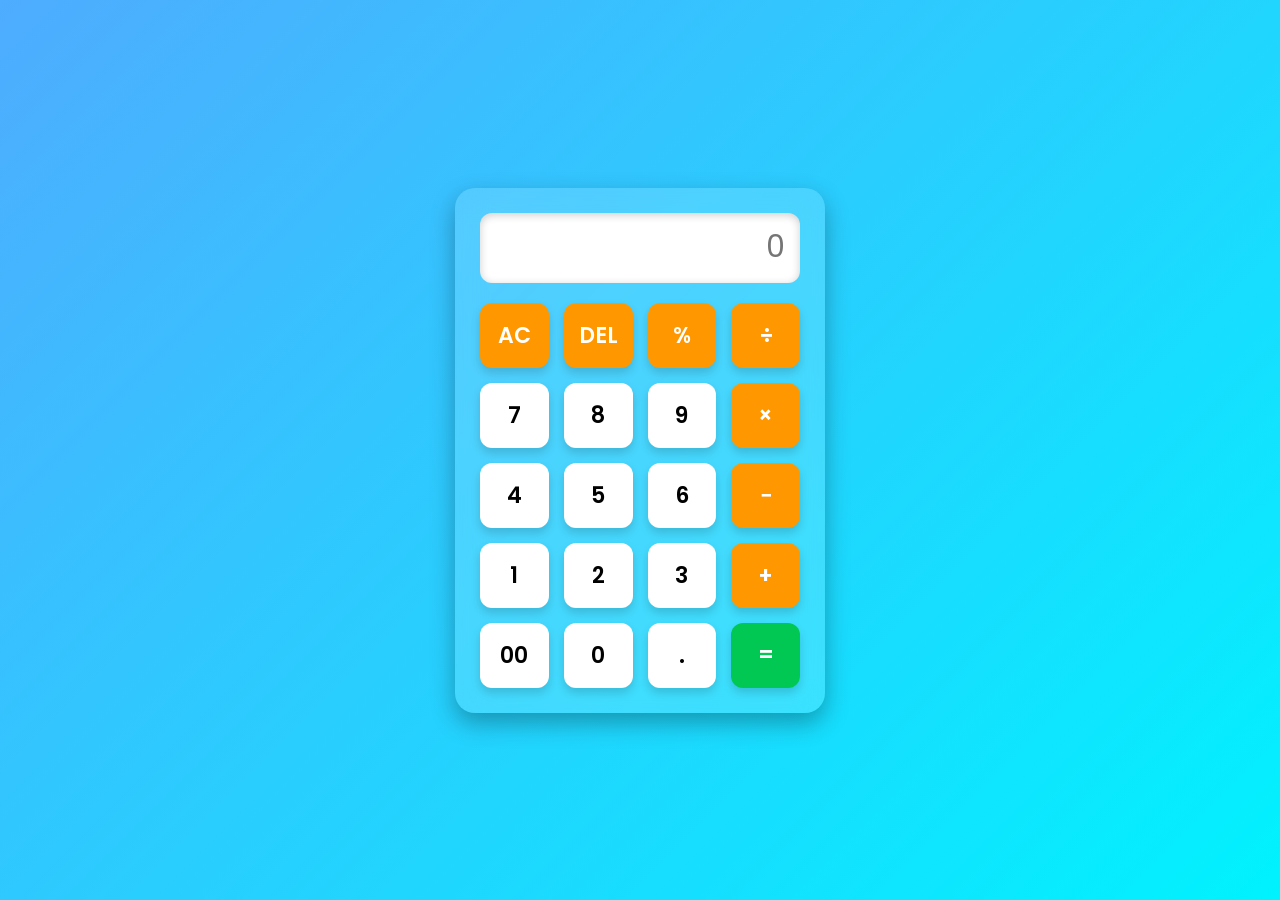
<file: CodeALpha_Calculator/index.html>
<!DOCTYPE html>
<html lang="en">

<head>

    <meta charset="UTF-8">

    <meta name="viewport"
          content="width=device-width, initial-scale=1.0">

    <title>CodeAlpha Calculator</title>

    <link rel="stylesheet"
          href="style.css">

    <!-- Google Font -->

    <link rel="preconnect"
          href="https://fonts.googleapis.com">

    <link rel="preconnect"
          href="https://fonts.gstatic.com"
          crossorigin>

    <link href="https://fonts.googleapis.com/css2?family=Poppins:wght@300;400;500;600;700&display=swap"
          rel="stylesheet">

</head>

<body>

<div class="container">

    <div class="calculator">

        <!-- Display -->

        <input
            type="text"
            id="display"
            placeholder="0"
            readonly>

        <!-- Buttons -->

        <div class="buttons">

            <!-- Row 1 -->

            <button class="operator"
                    onclick="clearDisplay()">
                AC
            </button>

            <button class="operator"
                    onclick="deleteLast()">
                DEL
            </button>

            <button class="operator"
                    onclick="appendValue('%')">
                %
            </button>

            <button class="operator"
                    onclick="appendValue('/')">
                ÷
            </button>

            <!-- Row 2 -->

            <button onclick="appendValue('7')">
                7
            </button>

            <button onclick="appendValue('8')">
                8
            </button>

            <button onclick="appendValue('9')">
                9
            </button>

            <button class="operator"
                    onclick="appendValue('*')">
                ×
            </button>

            <!-- Row 3 -->

            <button onclick="appendValue('4')">
                4
            </button>

            <button onclick="appendValue('5')">
                5
            </button>

            <button onclick="appendValue('6')">
                6
            </button>

            <button class="operator"
                    onclick="appendValue('-')">
                −
            </button>

            <!-- Row 4 -->

            <button onclick="appendValue('1')">
                1
            </button>

            <button onclick="appendValue('2')">
                2
            </button>

            <button onclick="appendValue('3')">
                3
            </button>

            <button class="operator"
                    onclick="appendValue('+')">
                +
            </button>

            <!-- Row 5 -->

            <button onclick="appendValue('00')">
                00
            </button>

            <button onclick="appendValue('0')">
                0
            </button>

            <button onclick="appendValue('.')">
                .
            </button>

            <button class="equal"
                    onclick="calculate()">
                =
            </button>

        </div>

    </div>

</div>

<script src="script.js"></script>

</body>

</html>
</file>
<file: CodeALpha_Calculator/style.css>
*{
    margin:0;
    padding:0;
    box-sizing:border-box;
    font-family:'Poppins',sans-serif;
}

body{
    display:flex;
    justify-content:center;
    align-items:center;
    min-height:100vh;
    background:linear-gradient(135deg,#4facfe,#00f2fe);
}

/* ================= CONTAINER ================= */

.container{
    display:flex;
    justify-content:center;
    align-items:center;
}

/* ================= CALCULATOR ================= */

.calculator{
    background:rgba(255,255,255,0.15);
    backdrop-filter:blur(15px);
    border-radius:20px;
    padding:25px;
    box-shadow:0 10px 25px rgba(0,0,0,0.3);
    width:370px;
}

/* ================= DISPLAY ================= */

#display{
    width:100%;
    height:70px;
    border:none;
    outline:none;
    border-radius:12px;
    margin-bottom:20px;
    padding:15px;
    font-size:30px;
    text-align:right;
    background:white;
    color:#333;
    box-shadow:inset 0 2px 8px rgba(0,0,0,0.2);
}

/* ================= BUTTON GRID ================= */

.buttons{
    display:grid;
    grid-template-columns:repeat(4,1fr);
    gap:15px;
}

/* ================= BUTTONS ================= */

button{
    height:65px;
    border:none;
    border-radius:12px;
    cursor:pointer;
    font-size:22px;
    font-weight:600;
    background:white;
    transition:.3s;
    box-shadow:0 5px 10px rgba(0,0,0,.15);
}

button:hover{
    transform:translateY(-4px);
    background:#f2f2f2;
}

button:active{
    transform:scale(.95);
}

/* ================= OPERATOR BUTTONS ================= */

.operator{
    background:#ff9800;
    color:white;
}

.operator:hover{
    background:#fb8c00;
}

/* ================= EQUAL BUTTON ================= */

.equal{
    background:#00c853;
    color:white;
}

.equal:hover{
    background:#00b248;
}

/* ================= RESPONSIVE ================= */

@media(max-width:500px){

.calculator{
    width:95%;
    padding:20px;
}

button{
    height:60px;
    font-size:20px;
}

#display{
    font-size:26px;
}

}
</file>
